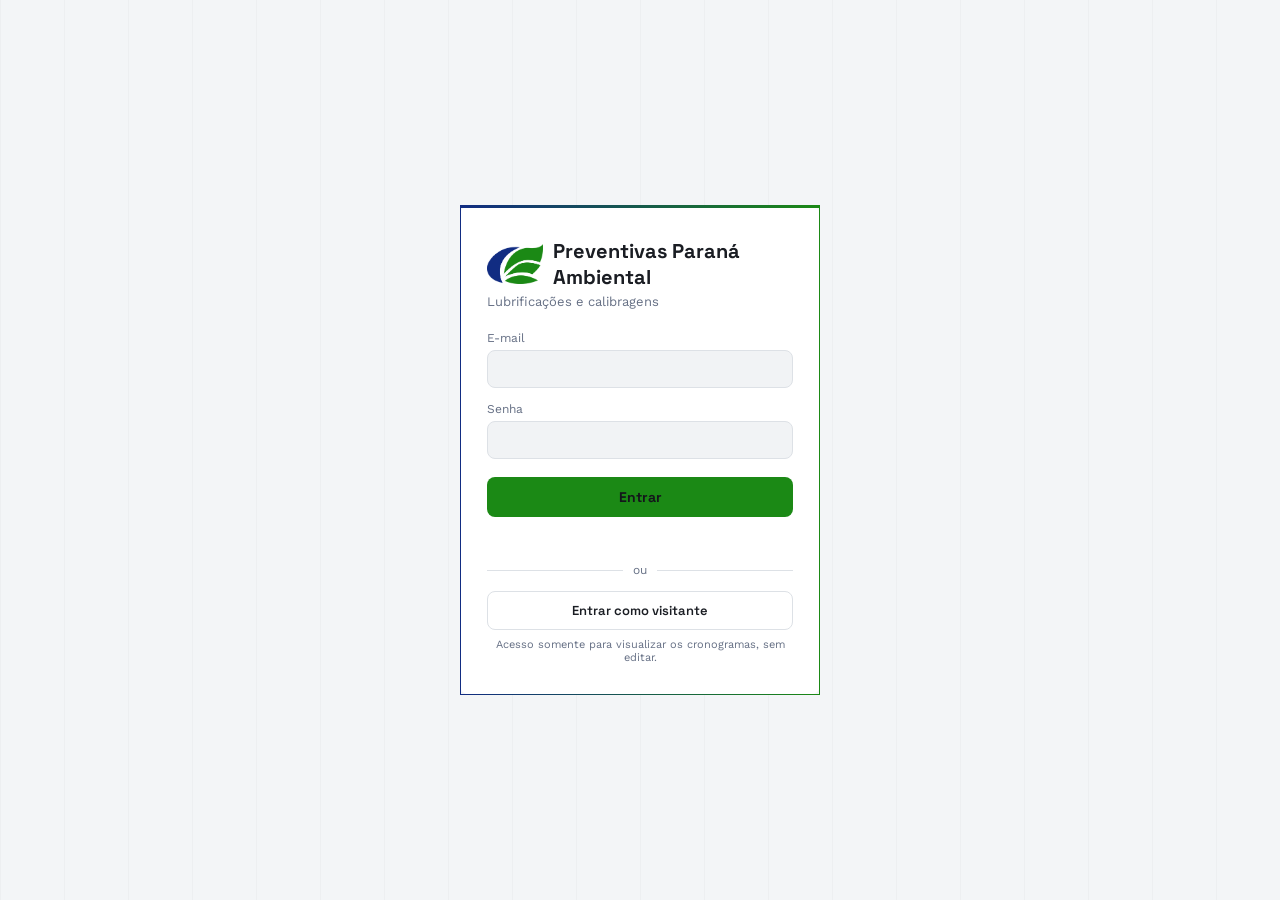
<file: index.html>
<!DOCTYPE html>
<html lang="pt-BR">
<head>
<meta charset="UTF-8" />
<meta name="viewport" content="width=device-width, initial-scale=1.0" />
<title>Entrar • Frota</title>
<link rel="stylesheet" href="./style.css" />
<link rel="icon" type="image/png" href="./assets/favicon-32.png" sizes="32x32" />
<link rel="icon" type="image/png" href="./assets/favicon-16.png" sizes="16x16" />
<link rel="apple-touch-icon" href="./assets/favicon-180.png" />
</head>
<body>

<div class="login-wrap">
  <div class="login-card">
    <div class="brand"><img class="logo-mark" src="./assets/logo.png" alt="Logo da empresa" /> Preventivas Paraná Ambiental</div>
    <p class="sub">Lubrificações e calibragens</p>

    <form id="login-form">
      <div class="field">
        <label for="email">E-mail</label>
        <input type="email" id="email" required autocomplete="username" />
      </div>
      <div class="field">
        <label for="senha">Senha</label>
        <input type="password" id="senha" required autocomplete="current-password" />
      </div>
      <button type="submit" class="btn-primary" id="btn-entrar">Entrar</button>
      <p class="form-msg" id="msg"></p>
    </form>

    <div class="visitor-divider"><span>ou</span></div>
    <button type="button" class="btn-visitor" id="btn-visitante">Entrar como visitante</button>
    <p class="visitor-hint">Acesso somente para visualizar os cronogramas, sem editar.</p>
  </div>
</div>

<script type="module">
  import { supabase } from './supabaseClient.js';

  // Se já estiver logado, vai direto pro quadro de lubrificação
  const { data: { session } } = await supabase.auth.getSession();
  if(session){ window.location.href = './lubrificacao.html'; }

  const form = document.getElementById('login-form');
  const msg = document.getElementById('msg');
  const btn = document.getElementById('btn-entrar');

  form.addEventListener('submit', async (e) => {
    e.preventDefault();
    btn.disabled = true;
    msg.textContent = '';
    msg.className = 'form-msg';

    const email = document.getElementById('email').value.trim();
    const senha = document.getElementById('senha').value;

    const { error } = await supabase.auth.signInWithPassword({ email, password: senha });

    if(error){
      msg.textContent = 'E-mail ou senha inválidos.';
      msg.className = 'form-msg error';
      btn.disabled = false;
      return;
    }
    window.location.href = './lubrificacao.html';
  });

  const btnVisitante = document.getElementById('btn-visitante');
  const msgVisitante = document.getElementById('msg');
  btnVisitante.addEventListener('click', async () => {
    btnVisitante.disabled = true;
    msg.textContent = '';
    msg.className = 'form-msg';

    const { error } = await supabase.auth.signInAnonymously();

    if(error){
      msg.textContent = 'Acesso de visitante indisponível no momento.';
      msg.className = 'form-msg error';
      btnVisitante.disabled = false;
      return;
    }
    window.location.href = './lubrificacao.html';
  });
</script>

</body>
</html>
</file>
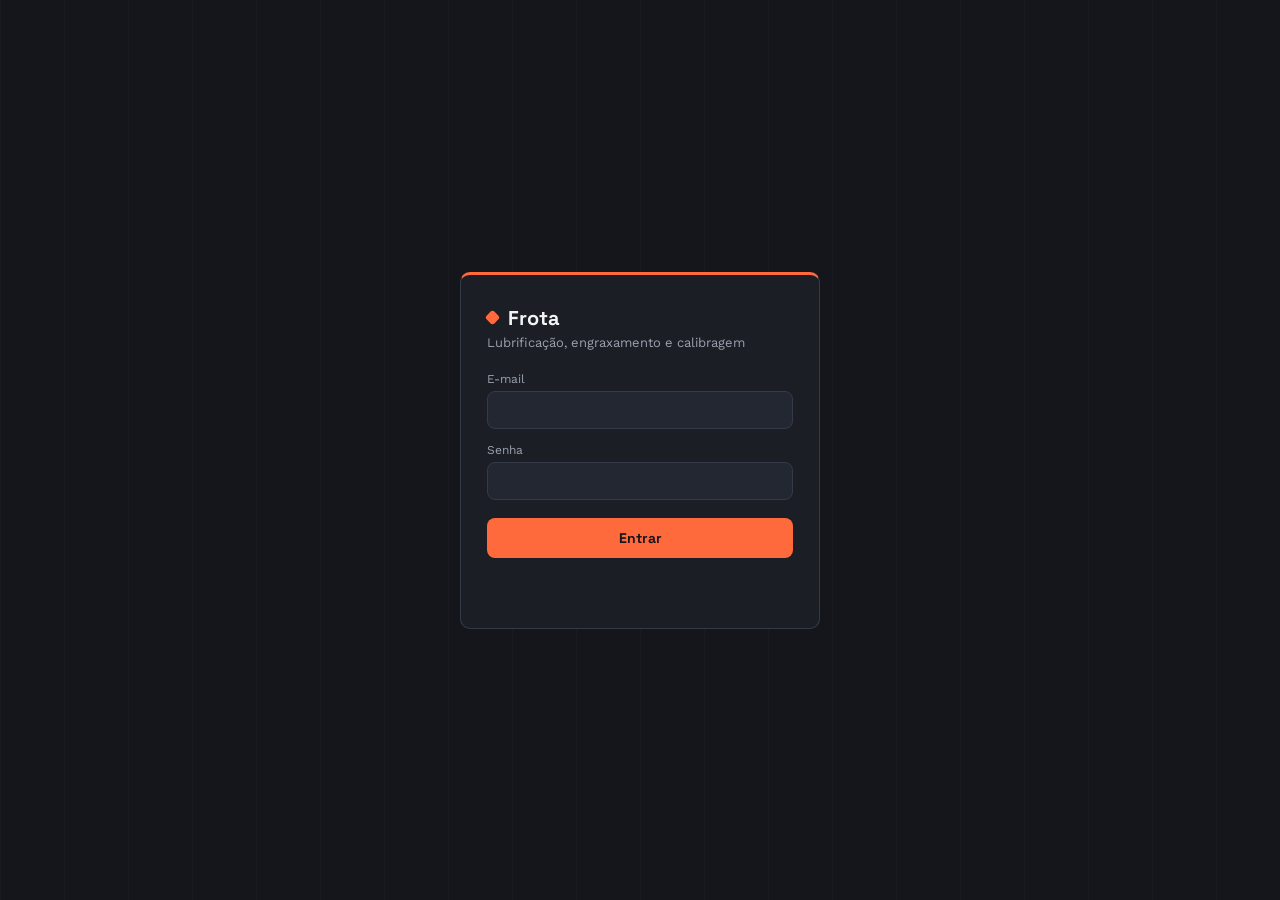
<file: frota-app/index.html>
<!DOCTYPE html>
<html lang="pt-BR">
<head>
<meta charset="UTF-8" />
<meta name="viewport" content="width=device-width, initial-scale=1.0" />
<title>Entrar • Frota</title>
<link rel="stylesheet" href="./style.css" />
</head>
<body>

<div class="login-wrap">
  <div class="login-card">
    <div class="brand"><span class="dot"></span> Frota</div>
    <p class="sub">Lubrificação, engraxamento e calibragem</p>

    <form id="login-form">
      <div class="field">
        <label for="email">E-mail</label>
        <input type="email" id="email" required autocomplete="username" />
      </div>
      <div class="field">
        <label for="senha">Senha</label>
        <input type="password" id="senha" required autocomplete="current-password" />
      </div>
      <button type="submit" class="btn-primary" id="btn-entrar">Entrar</button>
      <p class="form-msg" id="msg"></p>
    </form>
  </div>
</div>

<script type="module">
  import { supabase } from './supabaseClient.js';

  // Se já estiver logado, vai direto pro quadro de lubrificação
  const { data: { session } } = await supabase.auth.getSession();
  if(session){ window.location.href = './lubrificacao.html'; }

  const form = document.getElementById('login-form');
  const msg = document.getElementById('msg');
  const btn = document.getElementById('btn-entrar');

  form.addEventListener('submit', async (e) => {
    e.preventDefault();
    btn.disabled = true;
    msg.textContent = '';
    msg.className = 'form-msg';

    const email = document.getElementById('email').value.trim();
    const senha = document.getElementById('senha').value;

    const { error } = await supabase.auth.signInWithPassword({ email, password: senha });

    if(error){
      msg.textContent = 'E-mail ou senha inválidos.';
      msg.className = 'form-msg error';
      btn.disabled = false;
      return;
    }
    window.location.href = './lubrificacao.html';
  });
</script>

</body>
</html>
</file>
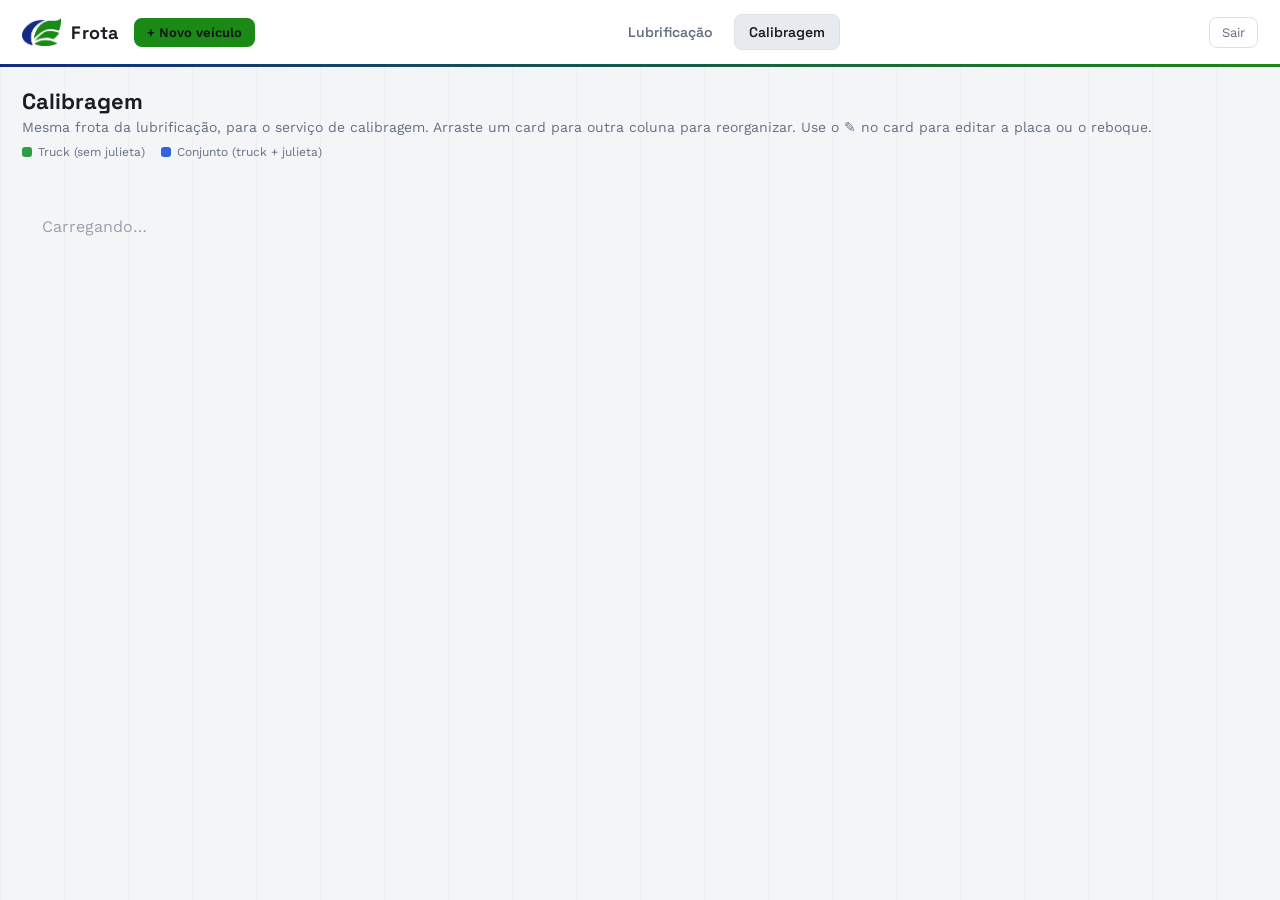
<file: calibragem.html>
<!DOCTYPE html>
<html lang="pt-BR">
<head>
<meta charset="UTF-8" />
<meta name="viewport" content="width=device-width, initial-scale=1.0" />
<title>Calibragem • Frota</title>
<link rel="stylesheet" href="./style.css" />
<link rel="icon" type="image/png" href="./assets/favicon-32.png" sizes="32x32" />
<link rel="icon" type="image/png" href="./assets/favicon-16.png" sizes="16x16" />
<link rel="apple-touch-icon" href="./assets/favicon-180.png" />
</head>
<body>

<div class="topbar">
  <div class="topbar-left">
    <div class="brand"><img class="logo-mark" src="./assets/logo.png" alt="Logo da empresa" /> Frota</div>
    <button class="btn-novo-veiculo" id="btn-novo-veiculo">+ Novo veículo</button>
  </div>
  <nav>
    <a href="./lubrificacao.html">Lubrificação</a>
    <a href="./calibragem.html" class="active">Calibragem</a>
  </nav>
  <div class="user">
    <span id="user-email"></span>
    <button class="btn-logout" id="btn-logout">Sair</button>
  </div>
</div>

<div class="page-head">
  <h1>Calibragem</h1>
  <p>Mesma frota da lubrificação, para o serviço de calibragem. Arraste um card para outra coluna para reorganizar. Use o ✎ no card para editar a placa ou o reboque.</p>
  <div class="legend">
    <span><i class="truck"></i> Truck (sem julieta)</span>
    <span><i class="conjunto"></i> Conjunto (truck + julieta)</span>
  </div>
</div>

<div class="board" id="board">
  <p style="padding:20px;color:#9AA0AC">Carregando…</p>
</div>

<script type="module">
  import { initBoard } from './board.js';
  initBoard('calibragem');
</script>

</body>
</html>
</file>
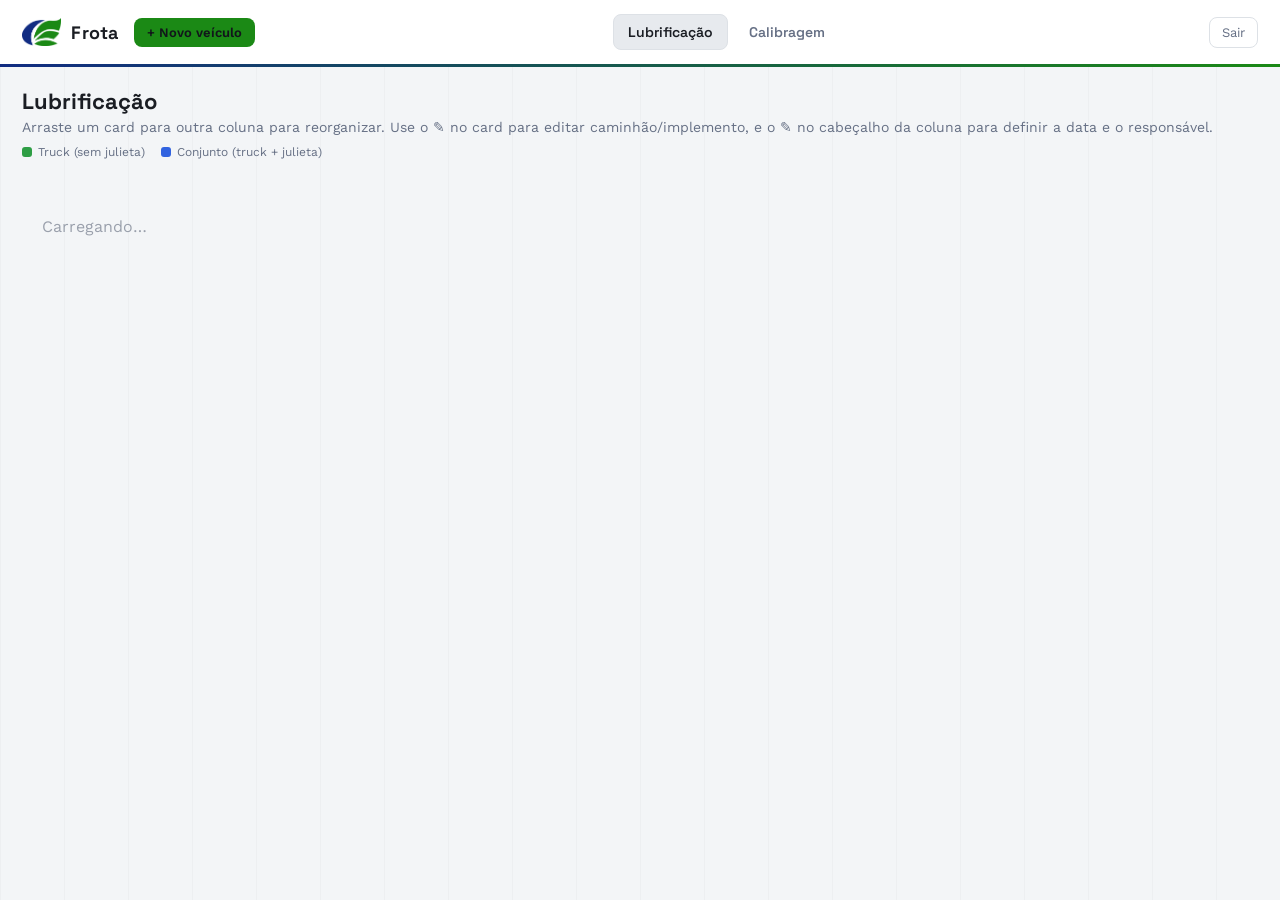
<file: lubrificacao.html>
<!DOCTYPE html>
<html lang="pt-BR">
<head>
<meta charset="UTF-8" />
<meta name="viewport" content="width=device-width, initial-scale=1.0" />
<title>Lubrificação • Frota</title>
<link rel="stylesheet" href="./style.css" />
<link rel="icon" type="image/png" href="./assets/favicon-32.png" sizes="32x32" />
<link rel="icon" type="image/png" href="./assets/favicon-16.png" sizes="16x16" />
<link rel="apple-touch-icon" href="./assets/favicon-180.png" />
</head>
<body>

<div class="topbar">
  <div class="topbar-left">
    <div class="brand"><img class="logo-mark" src="./assets/logo.png" alt="Logo da empresa" /> Frota</div>
    <button class="btn-novo-veiculo" id="btn-novo-veiculo">+ Novo veículo</button>
  </div>
  <nav>
    <a href="./lubrificacao.html" class="active">Lubrificação</a>
    <a href="./calibragem.html">Calibragem</a>
  </nav>
  <div class="user">
    <span id="user-email"></span>
    <button class="btn-logout" id="btn-logout">Sair</button>
  </div>
</div>

<div class="page-head">
  <h1>Lubrificação</h1>
  <p>Arraste um card para outra coluna para reorganizar. Use o ✎ no card para editar caminhão/implemento, e o ✎ no cabeçalho da coluna para definir a data e o responsável.</p>
  <div class="legend">
    <span><i class="truck"></i> Truck (sem julieta)</span>
    <span><i class="conjunto"></i> Conjunto (truck + julieta)</span>
  </div>
</div>

<div class="board" id="board">
  <p style="padding:20px;color:#9AA0AC">Carregando…</p>
</div>

<script type="module">
  import { initBoard } from './board.js';
  initBoard('lubrificacao');
</script>

</body>
</html>
</file>
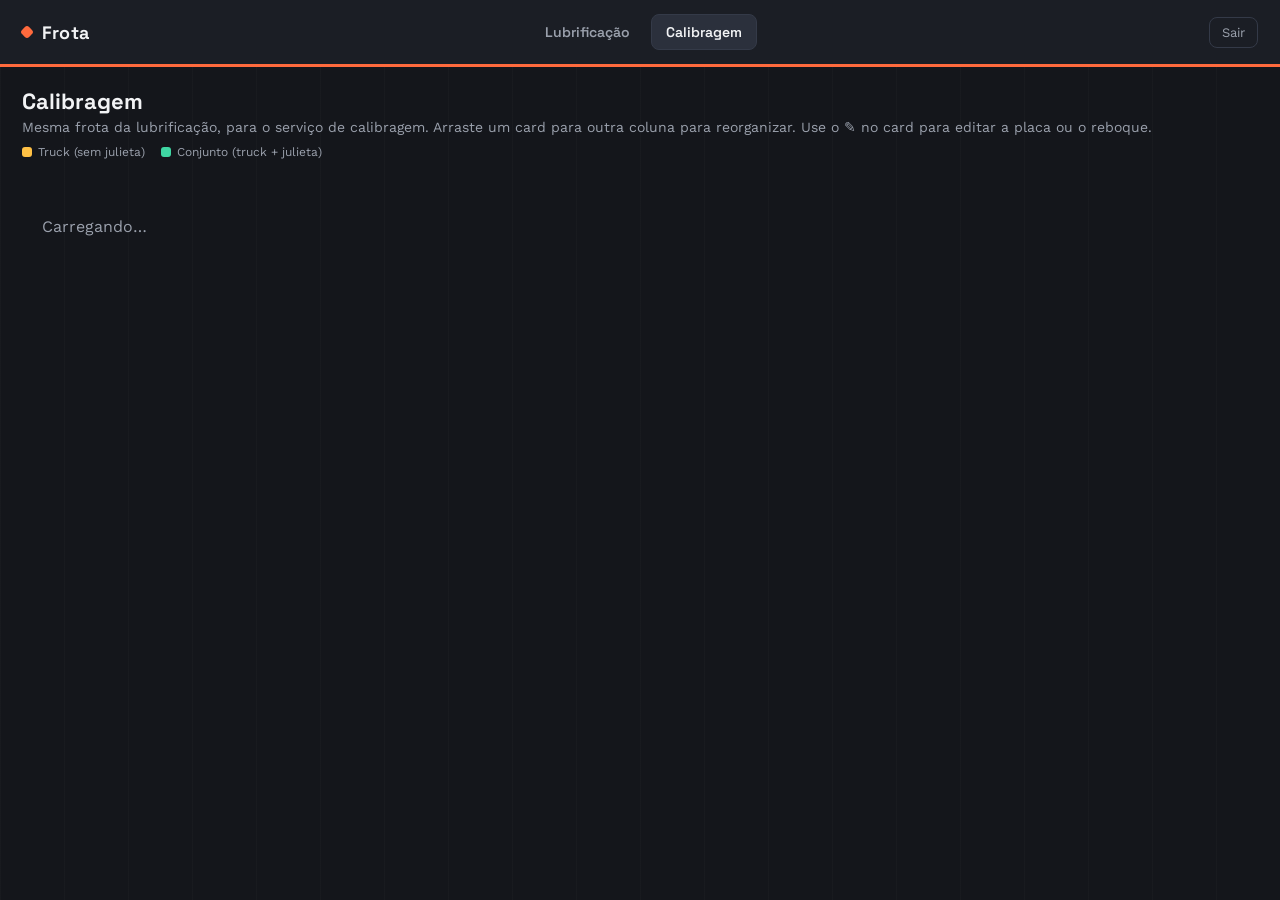
<file: frota-app/calibragem.html>
<!DOCTYPE html>
<html lang="pt-BR">
<head>
<meta charset="UTF-8" />
<meta name="viewport" content="width=device-width, initial-scale=1.0" />
<title>Calibragem • Frota</title>
<link rel="stylesheet" href="./style.css" />
</head>
<body>

<div class="topbar">
  <div class="brand"><span class="dot"></span> Frota</div>
  <nav>
    <a href="./lubrificacao.html">Lubrificação</a>
    <a href="./calibragem.html" class="active">Calibragem</a>
  </nav>
  <div class="user">
    <span id="user-email"></span>
    <button class="btn-logout" id="btn-logout">Sair</button>
  </div>
</div>

<div class="page-head">
  <h1>Calibragem</h1>
  <p>Mesma frota da lubrificação, para o serviço de calibragem. Arraste um card para outra coluna para reorganizar. Use o ✎ no card para editar a placa ou o reboque.</p>
  <div class="legend">
    <span><i class="truck"></i> Truck (sem julieta)</span>
    <span><i class="conjunto"></i> Conjunto (truck + julieta)</span>
  </div>
</div>

<div class="board" id="board">
  <p style="padding:20px;color:#9AA0AC">Carregando…</p>
</div>

<script type="module">
  import { initBoard } from './board.js';
  initBoard('calibragem');
</script>

</body>
</html>
</file>
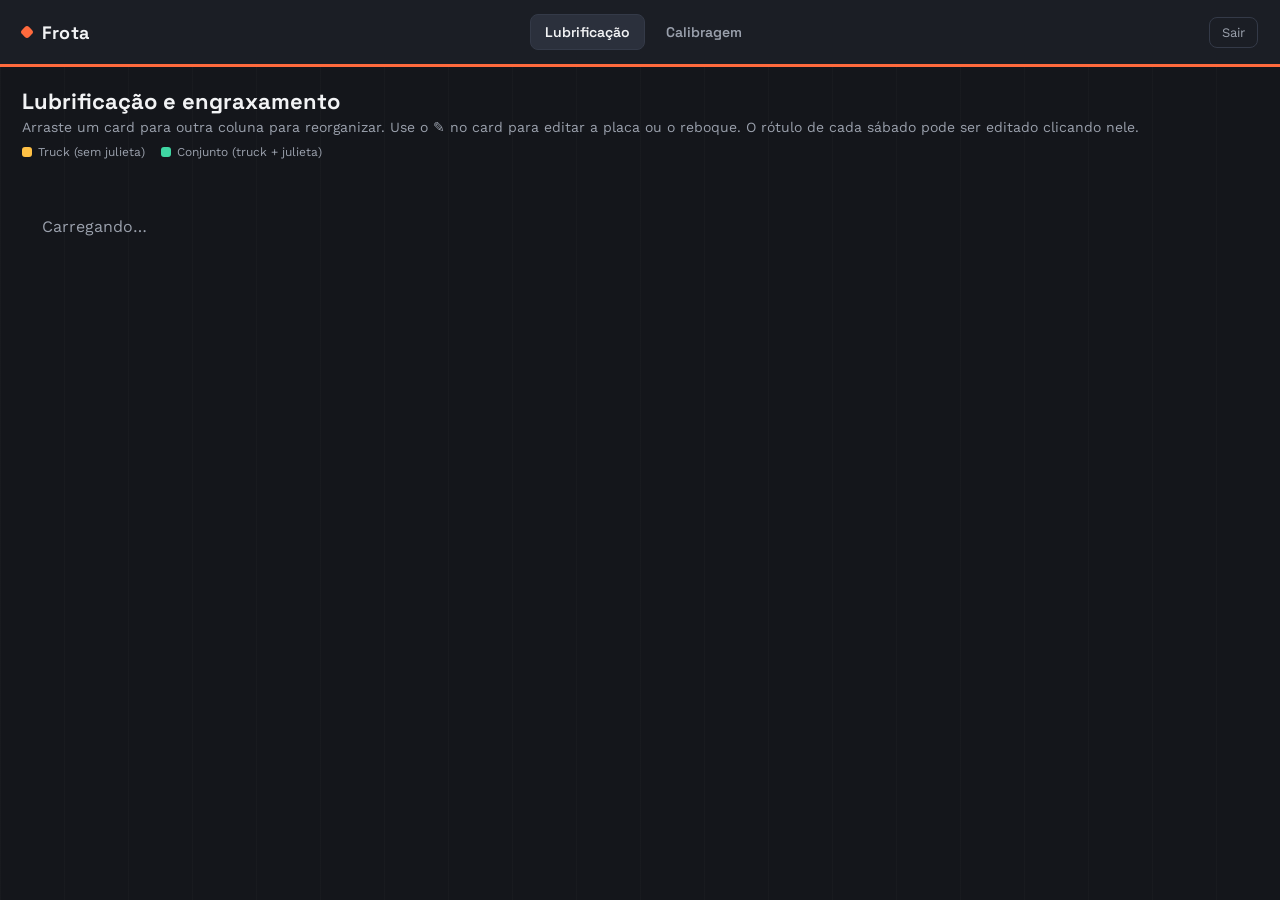
<file: frota-app/lubrificacao.html>
<!DOCTYPE html>
<html lang="pt-BR">
<head>
<meta charset="UTF-8" />
<meta name="viewport" content="width=device-width, initial-scale=1.0" />
<title>Lubrificação • Frota</title>
<link rel="stylesheet" href="./style.css" />
</head>
<body>

<div class="topbar">
  <div class="brand"><span class="dot"></span> Frota</div>
  <nav>
    <a href="./lubrificacao.html" class="active">Lubrificação</a>
    <a href="./calibragem.html">Calibragem</a>
  </nav>
  <div class="user">
    <span id="user-email"></span>
    <button class="btn-logout" id="btn-logout">Sair</button>
  </div>
</div>

<div class="page-head">
  <h1>Lubrificação e engraxamento</h1>
  <p>Arraste um card para outra coluna para reorganizar. Use o ✎ no card para editar a placa ou o reboque. O rótulo de cada sábado pode ser editado clicando nele.</p>
  <div class="legend">
    <span><i class="truck"></i> Truck (sem julieta)</span>
    <span><i class="conjunto"></i> Conjunto (truck + julieta)</span>
  </div>
</div>

<div class="board" id="board">
  <p style="padding:20px;color:#9AA0AC">Carregando…</p>
</div>

<script type="module">
  import { initBoard } from './board.js';
  initBoard('lubrificacao');
</script>

</body>
</html>
</file>
<file: style.css>
/* ===== Frota • Lubrificação & Calibragem =====
   Identidade: painel de operação de pátio, nas cores da marca
   (verde e azul do logotipo), placas em fonte mono. */

@import url('https://fonts.googleapis.com/css2?family=Space+Grotesk:wght@500;600;700&family=JetBrains+Mono:wght@500;700&family=Work+Sans:wght@400;500;600&display=swap');

:root{
  --bg: #F3F5F7;
  --panel: #FFFFFF;
  --panel-2: #F1F3F5;
  --panel-3: #E7EAEE;
  --border: #DDE1E6;
  --text: #1A1D23;
  --text-dim: #667085;
  --accent: #1B8915;
  --accent-dim: #146B10;
  --accent-light: #2FAE28;
  --brand-blue: #112C82;
  --brand-blue-light: #3255C4;
  --truck: #2E9E45;
  --conjunto: #3163E0;
  --danger: #E0453C;
  --radius: 10px;
  --font-display: 'Space Grotesk', 'Work Sans', sans-serif;
  --font-body: 'Work Sans', sans-serif;
  --font-plate: 'JetBrains Mono', monospace;
}

*{ box-sizing: border-box; }

html, body{
  margin:0; padding:0;
  background: var(--bg);
  color: var(--text);
  font-family: var(--font-body);
  min-height: 100vh;
}

body{
  background-image:
    repeating-linear-gradient(90deg, rgba(0,0,0,0.025) 0 1px, transparent 1px 64px);
}

a{ color: inherit; }

::selection{ background: var(--accent); color: #14161B; }

/* ---------- Top bar ---------- */
.topbar{
  display:flex; align-items:center; justify-content:space-between;
  padding: 14px 22px;
  background: var(--panel);
  border-bottom: 3px solid transparent;
  border-image: linear-gradient(90deg, var(--brand-blue), var(--accent)) 1;
  position: sticky; top:0; z-index: 50;
}
.topbar .brand{
  display:flex; align-items:center; gap:10px;
  font-family: var(--font-display);
  font-weight: 700;
  font-size: 18px;
  letter-spacing: 0.2px;
}
.topbar-left{
  display:flex; align-items:center; gap: 16px;
}
.topbar .brand .logo-mark{
  height: 28px; width: auto;
  flex: none;
}
.btn-novo-veiculo{
  background: var(--accent);
  color: #12151B;
  border: none;
  border-radius: 8px;
  padding: 7px 13px;
  font-family: var(--font-body);
  font-weight: 600;
  font-size: 13px;
  cursor: pointer;
  white-space: nowrap;
}
.btn-novo-veiculo:hover{ background: var(--accent-light); }
.topbar nav{ display:flex; gap:6px; align-items:center; }
.topbar nav a{
  text-decoration:none;
  padding: 8px 14px;
  border-radius: 8px;
  font-family: var(--font-display);
  font-weight: 600;
  font-size: 14px;
  color: var(--text-dim);
  border: 1px solid transparent;
}
.topbar nav a.active{
  color: var(--text);
  background: var(--panel-3);
  border-color: var(--border);
}
.topbar nav a:hover{ color: var(--text); }
.topbar .user{
  display:flex; align-items:center; gap:12px;
  font-size: 13px; color: var(--text-dim);
}
.btn-logout{
  background: transparent;
  border: 1px solid var(--border);
  color: var(--text-dim);
  padding: 7px 12px;
  border-radius: 8px;
  cursor:pointer;
  font-family: var(--font-body);
  font-size: 13px;
}
.btn-logout:hover{ border-color: var(--danger); color: var(--danger); }

/* ---------- Page header ---------- */
.page-head{
  padding: 20px 22px 6px;
}
.page-head h1{
  font-family: var(--font-display);
  font-size: 22px;
  margin: 0 0 4px;
}
.page-head p{
  margin:0; color: var(--text-dim); font-size: 14px;
}
.legend{
  display:flex; gap:16px; margin-top:10px; font-size: 12px; color: var(--text-dim);
}
.legend span{ display:flex; align-items:center; gap:6px; }
.legend i{ width:10px; height:10px; border-radius:3px; display:inline-block; }
.legend i.truck{ background: var(--truck); }
.legend i.conjunto{ background: var(--conjunto); }

/* ---------- Board ---------- */
.board{
  display:flex;
  gap: 14px;
  padding: 16px 22px 40px;
  overflow-x: auto;
  align-items: flex-start;
}
.column{
  background: var(--panel);
  border: 1px solid var(--border);
  border-radius: var(--radius);
  min-width: 250px;
  max-width: 270px;
  flex: 1 0 250px;
  display:flex; flex-direction:column;
}
.column.pool{
  border-style: dashed;
  background: transparent;
}
.column-header{
  display:flex; flex-direction: column; gap: 4px;
  padding: 12px 14px;
  border-bottom: 1px solid var(--border);
  font-family: var(--font-display);
  font-weight: 600;
  font-size: 14px;
  position: sticky; top:0;
  background: inherit;
  border-radius: var(--radius) var(--radius) 0 0;
}
.col-head-top{
  display:flex; align-items:center; justify-content:space-between;
  gap: 8px;
}
.col-head-actions{
  display:flex; align-items:center; gap: 6px; flex: none;
}
.col-date{
  font-family: var(--font-plate);
  letter-spacing: .5px;
}
.col-resp{
  display:flex; align-items:center; justify-content:space-between; gap: 8px;
  font-family: var(--font-body);
  font-weight: 500;
  font-size: 12px;
  color: var(--text-dim);
}
.col-resp span{
  overflow: hidden;
  text-overflow: ellipsis;
  white-space: nowrap;
}
.wa-btn{
  width: 20px; height:20px;
  border-radius: 5px;
  border: 1px solid var(--border);
  background: var(--panel-3);
  color: #25D366;
  cursor:pointer;
  display:flex; align-items:center; justify-content:center;
  padding: 0;
  flex: none;
}
.wa-btn:hover{ border-color: #25D366; background: rgba(37,211,102,0.12); }
.col-edit-btn{
  width: 22px; height:22px;
  border-radius: 5px;
  border: 1px solid var(--border);
  background: var(--panel-3);
  color: var(--text-dim);
  cursor:pointer;
  font-size: 12px;
  line-height: 1;
  display:flex; align-items:center; justify-content:center;
  padding: 0;
  flex: none;
}
.col-edit-btn:hover{ color: var(--text); border-color: var(--accent); }
.col-edit-form{
  display:flex; flex-direction: column; gap: 6px;
}
.col-edit-input{
  width: 100%;
  background: var(--panel-3);
  border: 1px solid var(--border);
  border-radius: 6px;
  color: var(--text);
  font-family: var(--font-body);
  font-size: 12px;
  padding: 6px 8px;
}
.col-edit-input:focus{ outline: none; border-color: var(--accent); }
.col-edit-actions{
  display:flex; gap: 6px;
}
.col-edit-actions .btn-save, .col-edit-actions .btn-cancel{
  flex:1; border-radius: 6px; padding: 5px 0; font-size: 11px;
  font-family: var(--font-body); font-weight: 600; cursor:pointer;
  border: 1px solid var(--border);
}
.col-edit-actions .btn-save{ background: var(--accent); border-color: var(--accent); color:#14161B; }
.col-edit-actions .btn-cancel{ background: transparent; color: var(--text-dim); }
.column-header .count{
  font-family: var(--font-body);
  font-weight: 500;
  font-size: 12px;
  color: var(--text-dim);
  background: var(--panel-3);
  padding: 2px 8px;
  border-radius: 999px;
}
.column-header input.rotulo-edit{
  background: transparent;
  border: none;
  color: var(--text);
  font-family: var(--font-display);
  font-weight: 600;
  font-size: 14px;
  width: 100%;
  padding: 0;
}
.column-header input.rotulo-edit:focus{
  outline: 1px dashed var(--accent);
}
.card-field{
  display:flex; align-items: baseline; gap: 6px;
  margin-top: 4px;
}
.card-field:first-of-type{ margin-top: 0; }
.card-field-label{
  font-family: var(--font-body);
  font-size: 10px;
  font-weight: 600;
  text-transform: uppercase;
  letter-spacing: .04em;
  color: var(--text-dim);
  min-width: 60px;
  flex: none;
}
.column-body{
  padding: 10px;
  display:flex; flex-direction: column; gap: 8px;
}
.column-body:empty::after{
  content: "Sem placas nesta coluna";
  color: var(--text-dim);
  font-size: 12px;
  padding: 10px 4px;
  display:block;
}
.column.drag-over{ border-color: var(--accent); }

/* ---------- Card ---------- */
.card{
  background: var(--panel-2);
  border: 1px solid var(--border);
  border-left: 4px solid var(--truck);
  border-radius: 8px;
  padding: 9px 10px;
  cursor: grab;
  transition: transform .12s ease, box-shadow .12s ease;
}
.card:active{ cursor: grabbing; }
.card.conjunto{ border-left-color: var(--conjunto); }
.card.dragging{ opacity: .4; }
.card:hover{ transform: translateY(-1px); box-shadow: 0 4px 14px rgba(0,0,0,.35); }

.card-top{
  display:flex; align-items:center; justify-content:space-between;
  margin-bottom: 6px;
}
.card-actions{
  display:flex; align-items:center; gap: 4px;
}
.tipo-badge{
  font-size: 10px;
  font-weight: 700;
  text-transform: uppercase;
  letter-spacing: .04em;
  color: #FFFFFF;
  background: var(--truck);
  padding: 2px 6px;
  border-radius: 4px;
}
.card.conjunto .tipo-badge{ background: var(--conjunto); }

.edit-btn{
  width: 22px; height:22px;
  border-radius: 5px;
  border: 1px solid var(--border);
  background: var(--panel-3);
  color: var(--text-dim);
  cursor:pointer;
  font-size: 12px;
  line-height: 1;
  display:flex; align-items:center; justify-content:center;
  padding: 0;
}
.edit-btn:hover{ color: var(--text); border-color: var(--accent); }

.card.editing{ cursor: default; }
.edit-input{
  width: 100%;
  background: var(--panel-3);
  border: 1px solid var(--border);
  border-radius: 6px;
  color: var(--text);
  font-family: var(--font-plate);
  font-size: 13px;
  padding: 6px 8px;
  margin-top: 6px;
  letter-spacing: .5px;
}
.edit-input:focus{ outline: none; border-color: var(--accent); }
.edit-input.placa-input{ margin-top: 0; }
.edit-error{
  color: var(--danger);
  font-size: 11px;
  margin-top: 6px;
}
.edit-actions{
  display:flex; gap: 6px; margin-top: 8px;
}
.btn-save, .btn-cancel{
  flex: 1;
  border-radius: 6px;
  padding: 6px 0;
  font-size: 12px;
  font-family: var(--font-body);
  font-weight: 600;
  cursor: pointer;
  border: 1px solid var(--border);
}
.btn-save{
  background: var(--accent);
  border-color: var(--accent);
  color: #14161B;
}
.btn-save:hover{ background: var(--accent-light); }
.btn-cancel{
  background: transparent;
  color: var(--text-dim);
}
.btn-cancel:hover{ color: var(--text); border-color: var(--text-dim); }
.btn-delete{
  width: 100%;
  margin-top: 8px;
  background: transparent;
  border: 1px solid var(--danger);
  color: var(--danger);
  border-radius: 6px;
  padding: 6px 0;
  font-size: 12px;
  font-family: var(--font-body);
  font-weight: 600;
  cursor: pointer;
}
.btn-delete:hover{ background: rgba(255,92,92,0.12); }

.plate{
  font-family: var(--font-plate);
  letter-spacing: 1px;
}
.plate.placa{
  font-size: 16px;
  font-weight: 700;
  color: var(--text);
}
.plate.reboque{
  font-size: 11px;
  font-weight: 500;
  color: var(--text-dim);
  margin-top: 2px;
}

/* ---------- Login ---------- */
.login-wrap{
  min-height: 100vh;
  display:flex; align-items:center; justify-content:center;
  padding: 20px;
}
.login-card{
  width: 100%; max-width: 360px;
  background: var(--panel);
  border: 1px solid var(--border);
  border-top: 3px solid transparent;
  border-image: linear-gradient(90deg, var(--brand-blue), var(--accent)) 1;
  border-radius: var(--radius);
  padding: 30px 26px;
}
.login-card .brand{
  display:flex; align-items:center; gap:10px;
  font-family: var(--font-display); font-weight:700; font-size: 20px;
  margin-bottom: 4px;
}
.login-card .brand .logo-mark{
  height: 40px; width: auto;
}
.login-card p.sub{ color: var(--text-dim); font-size: 13px; margin: 0 0 22px; }
.field{ margin-bottom: 14px; }
.field label{ display:block; font-size: 12px; color: var(--text-dim); margin-bottom: 5px; }
.field input{
  width:100%;
  background: var(--panel-2);
  border: 1px solid var(--border);
  border-radius: 8px;
  padding: 10px 12px;
  color: var(--text);
  font-family: var(--font-body);
  font-size: 14px;
}
.field input:focus{ outline: none; border-color: var(--accent); }
.btn-primary{
  width:100%;
  background: var(--accent);
  color: #14161B;
  border: none;
  border-radius: 8px;
  padding: 11px;
  font-family: var(--font-display);
  font-weight: 700;
  font-size: 14px;
  cursor:pointer;
  margin-top: 4px;
}
.btn-primary:hover{ background: var(--accent-light); }
.btn-primary:disabled{ opacity:.6; cursor:default; }
.form-msg{ font-size: 12px; margin-top: 12px; min-height: 16px; }
.form-msg.error{ color: var(--danger); }
.form-msg.ok{ color: var(--conjunto); }

@media (max-width: 640px){
  .topbar{ flex-wrap: wrap; gap:10px; }
  .board{ padding: 12px; }
}

/* ---------- Modal (novo veículo) ---------- */
.modal-overlay{
  position: fixed; inset: 0;
  background: rgba(0,0,0,.55);
  display:flex; align-items:center; justify-content:center;
  z-index: 300;
  padding: 20px;
}
.modal{
  width: 100%; max-width: 340px;
  background: var(--panel);
  border: 1px solid var(--border);
  border-top: 3px solid var(--accent);
  border-radius: var(--radius);
  padding: 22px 20px;
}
.modal h2{
  font-family: var(--font-display);
  font-size: 16px;
  margin: 0 0 14px;
  color: var(--text);
}
.modal .edit-input{ margin-top: 10px; }
.modal .edit-input:first-of-type{ margin-top: 0; }
.modal-error{
  color: var(--danger);
  font-size: 12px;
  margin-top: 8px;
  min-height: 14px;
}
.modal .edit-actions{ margin-top: 14px; }

/* ---------- Acesso visitante (login) ---------- */
.visitor-divider{
  display:flex; align-items:center; gap: 10px;
  margin: 18px 0 14px;
  color: var(--text-dim);
  font-size: 12px;
}
.visitor-divider::before, .visitor-divider::after{
  content: '';
  flex: 1;
  height: 1px;
  background: var(--border);
}
.btn-visitor{
  width: 100%;
  background: transparent;
  border: 1px solid var(--border);
  color: var(--text);
  border-radius: 8px;
  padding: 10px;
  font-family: var(--font-display);
  font-weight: 600;
  font-size: 13px;
  cursor: pointer;
}
.btn-visitor:hover{ border-color: var(--brand-blue); color: var(--brand-blue); }
.btn-visitor:disabled{ opacity: .6; cursor: default; }
.visitor-hint{
  color: var(--text-dim);
  font-size: 11px;
  text-align: center;
  margin: 8px 0 0;
}
.visitor-badge{
  font-size: 11px;
  font-weight: 600;
  color: var(--brand-blue);
  background: rgba(17,44,130,0.1);
  border: 1px solid var(--brand-blue);
  padding: 3px 9px;
  border-radius: 999px;
}

/* ---------- Toast de confirmação (ex: mensagem copiada) ---------- */
.toast{
  position: fixed;
  left: 50%;
  bottom: 24px;
  transform: translate(-50%, 12px);
  background: var(--panel);
  border: 1px solid var(--border);
  border-left: 4px solid var(--accent);
  color: var(--text);
  font-family: var(--font-body);
  font-size: 13px;
  padding: 10px 16px;
  border-radius: 8px;
  box-shadow: 0 8px 24px rgba(0,0,0,.18);
  opacity: 0;
  transition: opacity .25s ease, transform .25s ease;
  z-index: 400;
  max-width: 90vw;
}
.toast.show{ opacity: 1; transform: translate(-50%, 0); }
.toast.toast-error{ border-left-color: var(--danger); }
</file>
<file: frota-app/style.css>
/* ===== Frota • Lubrificação & Calibragem =====
   Identidade: painel de operação de pátio — asfalto escuro,
   laranja de sinalização para ação, placas em fonte mono. */

@import url('https://fonts.googleapis.com/css2?family=Space+Grotesk:wght@500;600;700&family=JetBrains+Mono:wght@500;700&family=Work+Sans:wght@400;500;600&display=swap');

:root{
  --bg: #14161B;
  --panel: #1B1E25;
  --panel-2: #232732;
  --panel-3: #2B303C;
  --border: #343A48;
  --text: #F2F3F5;
  --text-dim: #9AA0AC;
  --accent: #FF6A3D;
  --accent-dim: #C2502C;
  --truck: #FFC145;
  --conjunto: #3FD6A3;
  --danger: #FF5C5C;
  --radius: 10px;
  --font-display: 'Space Grotesk', 'Work Sans', sans-serif;
  --font-body: 'Work Sans', sans-serif;
  --font-plate: 'JetBrains Mono', monospace;
}

*{ box-sizing: border-box; }

html, body{
  margin:0; padding:0;
  background: var(--bg);
  color: var(--text);
  font-family: var(--font-body);
  min-height: 100vh;
}

body{
  background-image:
    repeating-linear-gradient(90deg, rgba(255,255,255,0.02) 0 1px, transparent 1px 64px);
}

a{ color: inherit; }

::selection{ background: var(--accent); color: #14161B; }

/* ---------- Top bar ---------- */
.topbar{
  display:flex; align-items:center; justify-content:space-between;
  padding: 14px 22px;
  background: var(--panel);
  border-bottom: 3px solid var(--accent);
  position: sticky; top:0; z-index: 50;
}
.topbar .brand{
  display:flex; align-items:center; gap:10px;
  font-family: var(--font-display);
  font-weight: 700;
  font-size: 18px;
  letter-spacing: 0.2px;
}
.topbar .brand .dot{
  width:10px; height:10px; border-radius: 3px;
  background: var(--accent);
  transform: rotate(45deg);
  flex: none;
}
.topbar nav{ display:flex; gap:6px; align-items:center; }
.topbar nav a{
  text-decoration:none;
  padding: 8px 14px;
  border-radius: 8px;
  font-family: var(--font-display);
  font-weight: 600;
  font-size: 14px;
  color: var(--text-dim);
  border: 1px solid transparent;
}
.topbar nav a.active{
  color: var(--text);
  background: var(--panel-3);
  border-color: var(--border);
}
.topbar nav a:hover{ color: var(--text); }
.topbar .user{
  display:flex; align-items:center; gap:12px;
  font-size: 13px; color: var(--text-dim);
}
.btn-logout{
  background: transparent;
  border: 1px solid var(--border);
  color: var(--text-dim);
  padding: 7px 12px;
  border-radius: 8px;
  cursor:pointer;
  font-family: var(--font-body);
  font-size: 13px;
}
.btn-logout:hover{ border-color: var(--danger); color: var(--danger); }

/* ---------- Page header ---------- */
.page-head{
  padding: 20px 22px 6px;
}
.page-head h1{
  font-family: var(--font-display);
  font-size: 22px;
  margin: 0 0 4px;
}
.page-head p{
  margin:0; color: var(--text-dim); font-size: 14px;
}
.legend{
  display:flex; gap:16px; margin-top:10px; font-size: 12px; color: var(--text-dim);
}
.legend span{ display:flex; align-items:center; gap:6px; }
.legend i{ width:10px; height:10px; border-radius:3px; display:inline-block; }
.legend i.truck{ background: var(--truck); }
.legend i.conjunto{ background: var(--conjunto); }

/* ---------- Board ---------- */
.board{
  display:flex;
  gap: 14px;
  padding: 16px 22px 40px;
  overflow-x: auto;
  align-items: flex-start;
}
.column{
  background: var(--panel);
  border: 1px solid var(--border);
  border-radius: var(--radius);
  min-width: 250px;
  max-width: 270px;
  flex: 1 0 250px;
  display:flex; flex-direction:column;
  max-height: calc(100vh - 190px);
}
.column.pool{
  border-style: dashed;
  background: transparent;
}
.column-header{
  display:flex; align-items:center; justify-content:space-between;
  padding: 12px 14px;
  border-bottom: 1px solid var(--border);
  font-family: var(--font-display);
  font-weight: 600;
  font-size: 14px;
  position: sticky; top:0;
  background: inherit;
  border-radius: var(--radius) var(--radius) 0 0;
}
.column-header .count{
  font-family: var(--font-body);
  font-weight: 500;
  font-size: 12px;
  color: var(--text-dim);
  background: var(--panel-3);
  padding: 2px 8px;
  border-radius: 999px;
}
.column-header input.rotulo-edit{
  background: transparent;
  border: none;
  color: var(--text);
  font-family: var(--font-display);
  font-weight: 600;
  font-size: 14px;
  width: 100%;
  padding: 0;
}
.column-header input.rotulo-edit:focus{
  outline: 1px dashed var(--accent);
}
.column-body{
  padding: 10px;
  display:flex; flex-direction: column; gap: 8px;
  overflow-y:auto;
}
.column-body:empty::after{
  content: "Sem placas nesta coluna";
  color: var(--text-dim);
  font-size: 12px;
  padding: 10px 4px;
  display:block;
}
.column.drag-over{ border-color: var(--accent); }

/* ---------- Card ---------- */
.card{
  background: var(--panel-2);
  border: 1px solid var(--border);
  border-left: 4px solid var(--truck);
  border-radius: 8px;
  padding: 9px 10px;
  cursor: grab;
  transition: transform .12s ease, box-shadow .12s ease;
}
.card:active{ cursor: grabbing; }
.card.conjunto{ border-left-color: var(--conjunto); }
.card.dragging{ opacity: .4; }
.card:hover{ transform: translateY(-1px); box-shadow: 0 4px 14px rgba(0,0,0,.35); }

.card-top{
  display:flex; align-items:center; justify-content:space-between;
  margin-bottom: 6px;
}
.tipo-badge{
  font-size: 10px;
  font-weight: 700;
  text-transform: uppercase;
  letter-spacing: .04em;
  color: var(--bg);
  background: var(--truck);
  padding: 2px 6px;
  border-radius: 4px;
}
.card.conjunto .tipo-badge{ background: var(--conjunto); }

.edit-btn{
  width: 22px; height:22px;
  border-radius: 5px;
  border: 1px solid var(--border);
  background: var(--panel-3);
  color: var(--text-dim);
  cursor:pointer;
  font-size: 12px;
  line-height: 1;
  display:flex; align-items:center; justify-content:center;
  padding: 0;
}
.edit-btn:hover{ color: var(--text); border-color: var(--accent); }

.card.editing{ cursor: default; }
.edit-input{
  width: 100%;
  background: var(--panel-3);
  border: 1px solid var(--border);
  border-radius: 6px;
  color: var(--text);
  font-family: var(--font-plate);
  font-size: 13px;
  padding: 6px 8px;
  margin-top: 6px;
  letter-spacing: .5px;
}
.edit-input:focus{ outline: none; border-color: var(--accent); }
.edit-input.placa-input{ margin-top: 0; }
.edit-error{
  color: var(--danger);
  font-size: 11px;
  margin-top: 6px;
}
.edit-actions{
  display:flex; gap: 6px; margin-top: 8px;
}
.btn-save, .btn-cancel{
  flex: 1;
  border-radius: 6px;
  padding: 6px 0;
  font-size: 12px;
  font-family: var(--font-body);
  font-weight: 600;
  cursor: pointer;
  border: 1px solid var(--border);
}
.btn-save{
  background: var(--accent);
  border-color: var(--accent);
  color: #14161B;
}
.btn-save:hover{ background: #ff7c53; }
.btn-cancel{
  background: transparent;
  color: var(--text-dim);
}
.btn-cancel:hover{ color: var(--text); border-color: var(--text-dim); }

.plate{
  font-family: var(--font-plate);
  letter-spacing: 1px;
}
.plate.placa{
  font-size: 16px;
  font-weight: 700;
  color: var(--text);
}
.plate.reboque{
  font-size: 11px;
  font-weight: 500;
  color: var(--text-dim);
  margin-top: 2px;
}

/* ---------- Login ---------- */
.login-wrap{
  min-height: 100vh;
  display:flex; align-items:center; justify-content:center;
  padding: 20px;
}
.login-card{
  width: 100%; max-width: 360px;
  background: var(--panel);
  border: 1px solid var(--border);
  border-top: 3px solid var(--accent);
  border-radius: var(--radius);
  padding: 30px 26px;
}
.login-card .brand{
  display:flex; align-items:center; gap:10px;
  font-family: var(--font-display); font-weight:700; font-size: 20px;
  margin-bottom: 4px;
}
.login-card .brand .dot{
  width:11px; height:11px; border-radius:3px; background: var(--accent); transform: rotate(45deg);
}
.login-card p.sub{ color: var(--text-dim); font-size: 13px; margin: 0 0 22px; }
.field{ margin-bottom: 14px; }
.field label{ display:block; font-size: 12px; color: var(--text-dim); margin-bottom: 5px; }
.field input{
  width:100%;
  background: var(--panel-2);
  border: 1px solid var(--border);
  border-radius: 8px;
  padding: 10px 12px;
  color: var(--text);
  font-family: var(--font-body);
  font-size: 14px;
}
.field input:focus{ outline: none; border-color: var(--accent); }
.btn-primary{
  width:100%;
  background: var(--accent);
  color: #14161B;
  border: none;
  border-radius: 8px;
  padding: 11px;
  font-family: var(--font-display);
  font-weight: 700;
  font-size: 14px;
  cursor:pointer;
  margin-top: 4px;
}
.btn-primary:hover{ background: #ff7c53; }
.btn-primary:disabled{ opacity:.6; cursor:default; }
.form-msg{ font-size: 12px; margin-top: 12px; min-height: 16px; }
.form-msg.error{ color: var(--danger); }
.form-msg.ok{ color: var(--conjunto); }

@media (max-width: 640px){
  .topbar{ flex-wrap: wrap; gap:10px; }
  .board{ padding: 12px; }
}
</file>
